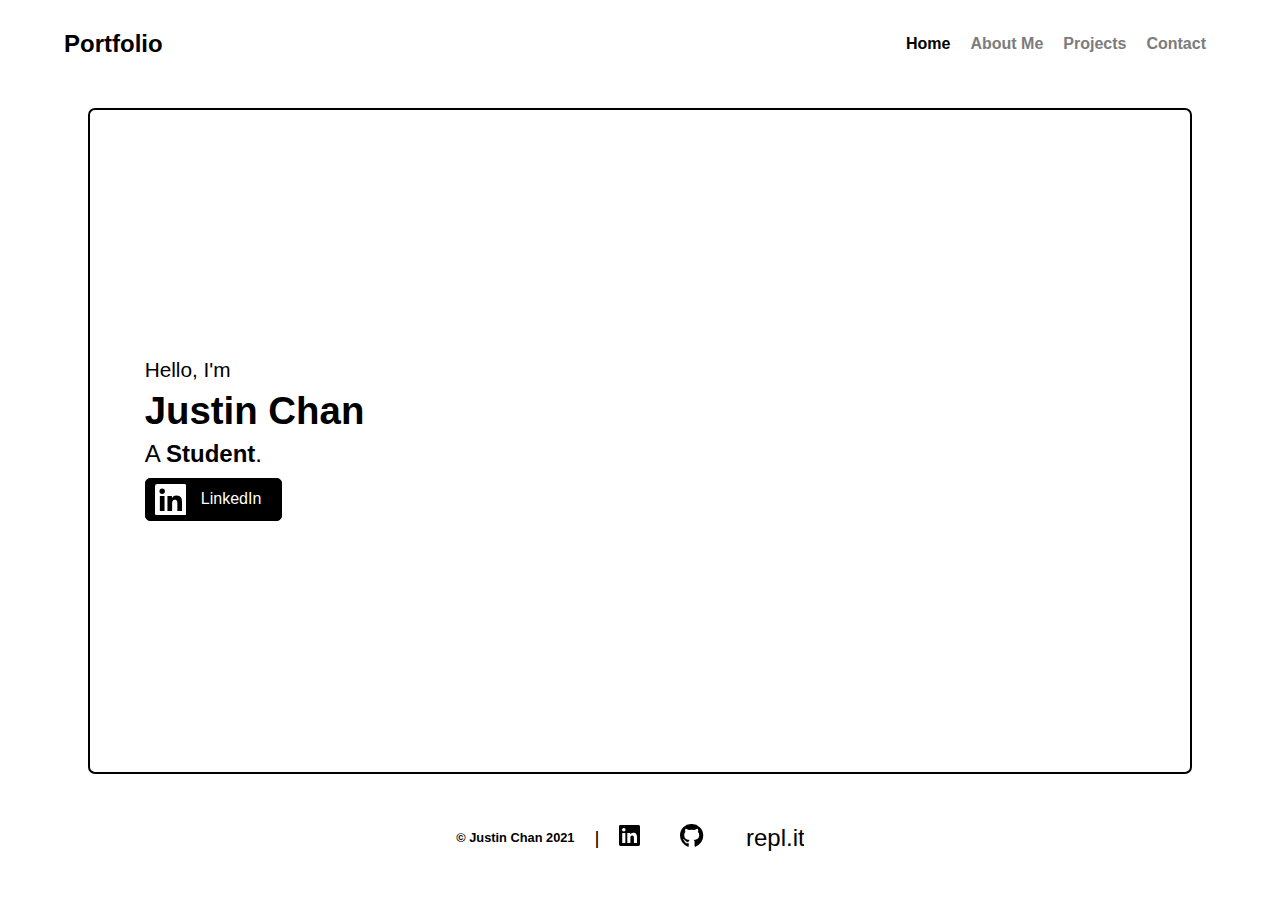
<file: index.html>
<!DOCTYPE html>
<html lang="en">
<head>
    <meta charset="UTF-8">
    <title>Portfolio</title>
    <link rel="stylesheet" href="assets/css/normalize.css">
    <link rel="stylesheet" href="assets/css/style.css">
    <script src="assets/js/script.js" defer></script>
</head>
<body>
    <header>
        <nav class="navbar" id="navbar">
            <h2 class="navbar-header"><a href="index.html">Portfolio</a></h2>
            <ul class="navbar-items">
                <li class="navbar-items_item active">
                    <a href="index.html">Home</a>
                </li>
                <li class="navbar-items_item">
                    <a href="about-me.html">About Me</a>
                </li>
                <li class="navbar-items_item">
                    <a href="project.html">Projects</a>
                </li>
                <li class="navbar-items_item">
                    <a href="contact.html">Contact</a>
                </li>
            </ul>
        </nav>
    </header>
    <main>
        <div class="container center">
            <div class="intro">
                <div class="intro-greeting">Hello, I'm</div>
                <div class="intro-name">Justin Chan</div>
                <div class="intro-extra">
                    A
                    <span class="word active" data-id="1"><b>Student</b>.</span>
                    <span class="word" data-id="2"><b>Web Developer</b>.</span>
                    <span class="word" data-id="3"><b>UI/UX Designer</b>.</span>
                </div>
                <a href="https://www.linkedin.com/in/justin-chan-574393211/" target="_blank">
                    <svg xmlns="http://www.w3.org/2000/svg" width="31.5" height="31.5" viewBox="0 0 31.5 31.5">
                        <path id="Icon_awesome-linkedin" data-name="Icon awesome-linkedin" d="M29.25,2.25H2.243A2.26,2.26,0,0,0,0,4.521V31.479A2.26,2.26,0,0,0,2.243,33.75H29.25a2.266,2.266,0,0,0,2.25-2.271V4.521A2.266,2.266,0,0,0,29.25,2.25Zm-19.73,27H4.852V14.217H9.527V29.25ZM7.186,12.164A2.707,2.707,0,1,1,9.893,9.457a2.708,2.708,0,0,1-2.707,2.707ZM27.021,29.25H22.352V21.938c0-1.744-.035-3.987-2.426-3.987-2.433,0-2.805,1.9-2.805,3.86V29.25H12.452V14.217h4.479V16.27h.063a4.917,4.917,0,0,1,4.423-2.426c4.725,0,5.6,3.115,5.6,7.165Z" transform="translate(0 -2.25)"/>
                    </svg>
                    <span>LinkedIn</span>
                </a>
            </div>
        </div>
    </main>
    <footer>
        <small>&copy; Justin Chan 2021</small>
        <span>|</span>
        <ul class="footer-items">
            <li class="footer-items_item">
                <a href="https://www.linkedin.com/in/justin-chan-574393211/" target="_blank">
                    <svg xmlns="http://www.w3.org/2000/svg" width="21" height="21" viewBox="0 0 21 21">
                        <path id="Icon_awesome-linkedin" data-name="Icon awesome-linkedin" d="M19.5,1.5H1.5A1.506,1.506,0,0,0,0,3.014V20.986A1.506,1.506,0,0,0,1.5,22.5h18A1.51,1.51,0,0,0,21,20.986V3.014A1.51,1.51,0,0,0,19.5,1.5ZM6.347,19.5H3.234V9.478H6.352V19.5ZM4.791,8.109A1.8,1.8,0,1,1,6.6,6.3,1.805,1.805,0,0,1,4.791,8.109ZM18.014,19.5H14.9V14.625c0-1.163-.023-2.658-1.617-2.658-1.622,0-1.87,1.266-1.87,2.573V19.5H8.3V9.478h2.986v1.369h.042A3.278,3.278,0,0,1,14.278,9.23c3.15,0,3.736,2.077,3.736,4.777Z" transform="translate(0 -1.5)"/>
                    </svg>
                </a>
            </li>
            <li class="footer-items_item">
                <a href="https://github.com/jstnde" target="_blank">
                    <svg xmlns="http://www.w3.org/2000/svg" width="23.25" height="22.669" viewBox="0 0 23.25 22.669">
                        <path id="Icon_awesome-github" data-name="Icon awesome-github" d="M7.777,18.628c0,.094-.108.169-.244.169-.155.014-.262-.061-.262-.169s.108-.169.244-.169S7.777,18.52,7.777,18.628Zm-1.458-.211c-.033.094.061.2.2.23a.22.22,0,0,0,.291-.094c.028-.094-.061-.2-.2-.244A.241.241,0,0,0,6.319,18.417Zm2.072-.08c-.136.033-.23.122-.216.23s.136.155.277.122.23-.122.216-.216S8.527,18.323,8.391,18.337ZM11.475.375A11.24,11.24,0,0,0,0,11.813,11.752,11.752,0,0,0,7.945,23.025c.6.108.811-.263.811-.567s-.014-1.894-.014-2.878c0,0-3.281.7-3.97-1.4,0,0-.534-1.364-1.3-1.716,0,0-1.073-.736.075-.722a2.474,2.474,0,0,1,1.809,1.209,2.478,2.478,0,0,0,3.417.98,2.605,2.605,0,0,1,.75-1.58c-2.62-.291-5.264-.67-5.264-5.18A3.553,3.553,0,0,1,5.363,8.414a4.429,4.429,0,0,1,.122-3.183c.98-.3,3.234,1.266,3.234,1.266a11.074,11.074,0,0,1,5.888,0s2.255-1.575,3.234-1.266a4.427,4.427,0,0,1,.122,3.183,3.644,3.644,0,0,1,1.209,2.761c0,4.523-2.761,4.884-5.381,5.18a2.772,2.772,0,0,1,.8,2.175c0,1.58-.014,3.534-.014,3.919,0,.3.216.675.811.567a11.644,11.644,0,0,0,7.866-11.2A11.494,11.494,0,0,0,11.475.375ZM4.556,16.542c-.061.047-.047.155.033.244s.183.108.244.047.047-.155-.033-.244S4.617,16.481,4.556,16.542Zm-.506-.38c-.033.061.014.136.108.183a.139.139,0,0,0,.2-.033c.033-.061-.014-.136-.108-.183C4.158,16.1,4.083,16.116,4.05,16.162Zm1.519,1.669c-.075.061-.047.2.061.291.108.108.244.122.3.047s.033-.2-.061-.291C5.77,17.77,5.63,17.756,5.569,17.831Zm-.534-.689c-.075.047-.075.169,0,.277s.2.155.262.108a.214.214,0,0,0,0-.291C5.231,17.128,5.109,17.081,5.034,17.142Z" transform="translate(0 -0.375)"/>
                    </svg>
                </a>
            </li>
            <li class="footer-items_item">
                <a href="https://replit.com/@jstnde" target="_blank">
                    <svg xmlns="http://www.w3.org/2000/svg" width="60" height="32" viewBox="0 0 56 32">
                        <text id="repl.it" transform="translate(0 26)" font-size="24" font-family="SegoeUI-Light, Segoe UI" font-weight="300"><tspan x="0" y="0">repl.it</tspan></text>
                    </svg>
                </a>
            </li>
        </ul>
    </footer>
</body>
</html>
</file>
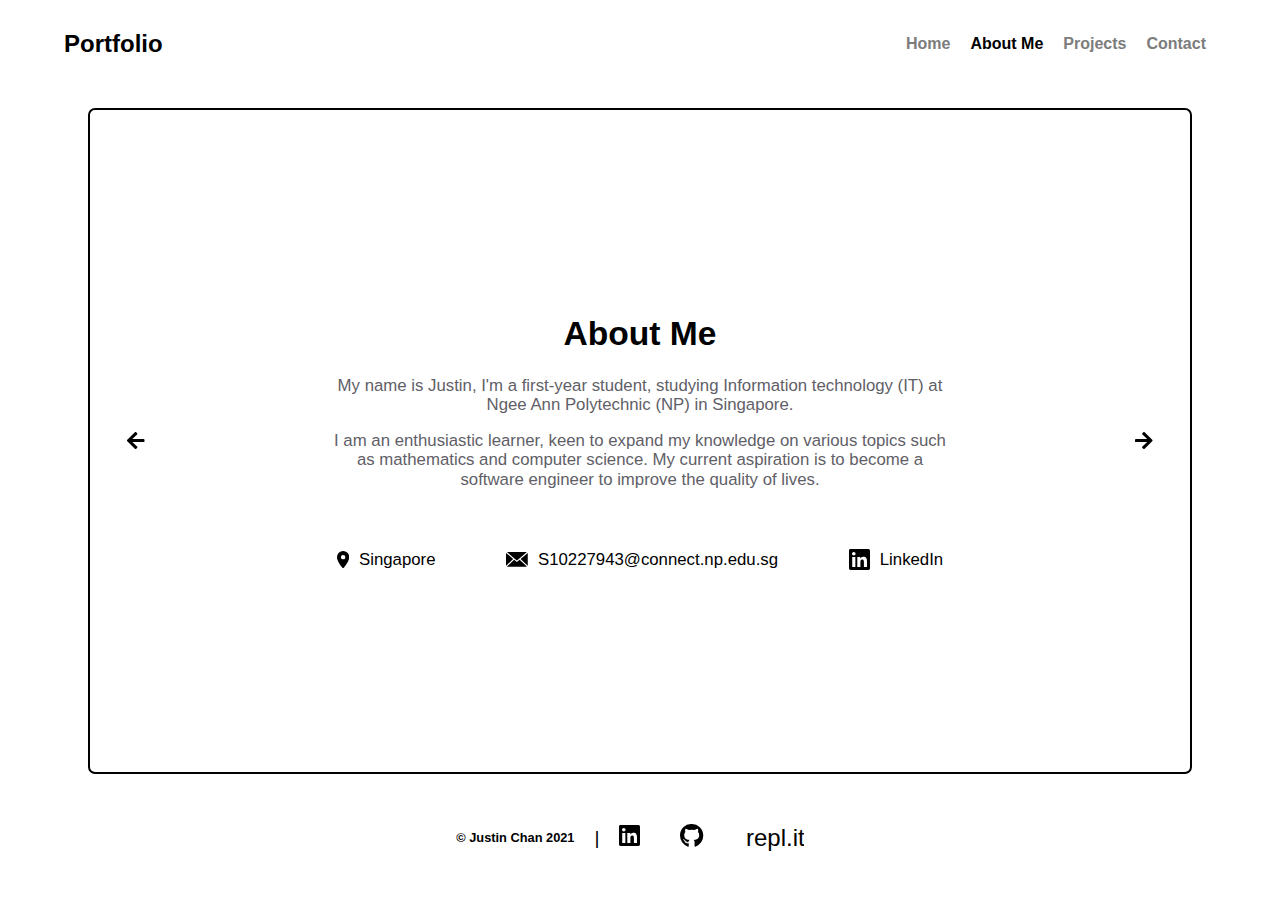
<file: about-me.html>
<!DOCTYPE html>
<html lang="en">
<head>
    <meta charset="UTF-8">
    <title>Portfolio</title>
    <link rel="stylesheet" href="assets/css/normalize.css">
    <link rel="stylesheet" href="assets/css/style.css">
    <script src="assets/js/script.js" defer></script>
</head>
<body>
    <header>
        <nav class="navbar" id="navbar">
            <h2 class="navbar-header"><a href="index.html">Portfolio</a></h2>
            <ul class="navbar-items">
                <li class="navbar-items_item">
                    <a href="index.html">Home</a>
                </li>
                <li class="navbar-items_item active">
                    <a href="about-me.html">About Me</a>
                </li>
                <li class="navbar-items_item">
                    <a href="project.html">Projects</a>
                </li>
                <li class="navbar-items_item">
                    <a href="contact.html">Contact</a>
                </li>
            </ul>
        </nav>
    </header>
    <main>
        <div class="container sb">
            <div class="arrow prev">
                <svg xmlns="http://www.w3.org/2000/svg" width="17.502" height="17.059" viewBox="0 0 17.502 17.059">
                    <path id="Icon_awesome-arrow-left" data-name="Icon awesome-arrow-left" d="M10.059,17.387l-.867.867a.934.934,0,0,1-1.324,0L.273,10.664a.934.934,0,0,1,0-1.324L7.867,1.746a.934.934,0,0,1,1.324,0l.867.867a.939.939,0,0,1-.016,1.34L5.336,8.438H16.563a.935.935,0,0,1,.938.938v1.25a.935.935,0,0,1-.937.938H5.336l4.707,4.484A.932.932,0,0,1,10.059,17.387Z" transform="translate(0.002 -1.471)"/>
                </svg>
            </div>
            <div class="about">
                <div class="about-me active" data-id="1">
                    <h1>About Me</h1>
                    <p>My name is Justin, I'm a first-year student, studying Information technology (IT) at Ngee Ann Polytechnic (NP) in Singapore.</p>
                    <p>I am an enthusiastic learner, keen to expand my knowledge on various topics such as mathematics and computer science. My current aspiration is to become a software engineer to improve the quality of lives.</p>
                    <div>
                        <a>
                            <svg xmlns="http://www.w3.org/2000/svg" width="12.25" height="17.5" viewBox="0 0 12.25 17.5">
                                <path id="Icon_material-location-on" data-name="Icon material-location-on" d="M10.5,1.75A6.121,6.121,0,0,0,4.375,7.875c0,4.594,6.125,11.375,6.125,11.375s6.125-6.781,6.125-11.375A6.121,6.121,0,0,0,10.5,1.75Zm0,8.313a2.188,2.188,0,1,1,2.188-2.187A2.188,2.188,0,0,1,10.5,10.063Z" transform="translate(-4.375 -1.75)"/>
                            </svg>
                            <span>Singapore</span>
                        </a>
                        <a href="mailto:s10227943@connect.np.edu.sg" class="email">
                            <svg xmlns="http://www.w3.org/2000/svg" width="21.777" height="14.7" viewBox="0 0 21.777 14.7">
                                <path id="Icon_zocial-email" data-name="Icon zocial-email" d="M.042,15.771V3.675q0-.021.063-.4l7.119,6.09-7.1,6.825a1.78,1.78,0,0,1-.084-.42ZM.987,2.436a.9.9,0,0,1,.357-.063H20.517a1.189,1.189,0,0,1,.378.063l-7.14,6.111L12.81,9.3l-1.869,1.533L9.072,9.3l-.945-.756ZM1.008,17.01l7.161-6.867,2.772,2.247,2.772-2.247,7.161,6.867a1.008,1.008,0,0,1-.357.063H1.344a.951.951,0,0,1-.336-.063Zm13.65-7.644,7.1-6.09a1.253,1.253,0,0,1,.063.4v12.1a1.61,1.61,0,0,1-.063.42Z" transform="translate(-0.042 -2.373)"/>
                            </svg>
                            <span>S10227943@connect.np.edu.sg</span>
                        </a>
                        <a href="https://www.linkedin.com/in/justin-chan-574393211/" target="_blank">
                            <svg xmlns="http://www.w3.org/2000/svg" width="21" height="21" viewBox="0 0 21 21">
                                <path id="Icon_awesome-linkedin" data-name="Icon awesome-linkedin" d="M19.5,1.5H1.5A1.506,1.506,0,0,0,0,3.014V20.986A1.506,1.506,0,0,0,1.5,22.5h18A1.51,1.51,0,0,0,21,20.986V3.014A1.51,1.51,0,0,0,19.5,1.5ZM6.347,19.5H3.234V9.478H6.352V19.5ZM4.791,8.109A1.8,1.8,0,1,1,6.6,6.3,1.805,1.805,0,0,1,4.791,8.109ZM18.014,19.5H14.9V14.625c0-1.163-.023-2.658-1.617-2.658-1.622,0-1.87,1.266-1.87,2.573V19.5H8.3V9.478h2.986v1.369h.042A3.278,3.278,0,0,1,14.278,9.23c3.15,0,3.736,2.077,3.736,4.777Z" transform="translate(0 -1.5)"></path>
                            </svg>
                            <span>LinkedIn</span>
                        </a>
                    </div>
                </div>
                <div class="skills" data-id="2">
                    <div class="text">
                        <h1>Skills</h1>
                        <p>These are some skills I've gained throughout my years learning Web Development.</p>
                    </div>
                    <div class="visual">
                        <div class="box">
                            <svg xmlns="http://www.w3.org/2000/svg" width="27" height="31.5" viewBox="0 0 27 31.5">
                                <path id="Icon_awesome-html5" data-name="Icon awesome-html5" d="M0,2.25,2.454,30.08l11.011,3.67,11.081-3.67L27,2.25Zm21.67,8.993H8.747l.288,3.473H21.382l-.956,10.434-6.884,1.9v.021h-.077l-6.94-1.92L6.1,19.821H9.457L9.7,22.5l3.762,1.02,3.776-1.02.422-4.373H5.927l-.9-10.237H21.98l-.309,3.354Z" transform="translate(0 -2.25)"/>
                            </svg>
                            <span class="tooltip">HTML5</span>
                        </div>
                        <div class="box">
                            <svg xmlns="http://www.w3.org/2000/svg" width="27" height="31.5" viewBox="0 0 27 31.5">
                                <path id="Icon_awesome-css3-alt" data-name="Icon awesome-css3-alt" d="M0,2.25,2.454,30.08,13.5,33.75l11.046-3.67L27,2.25ZM22.015,7.875,21.677,11.2,13.57,14.667l-.021.007h7.84l-.9,10.308L13.584,27,6.638,24.947l-.45-5.2H9.626l.225,2.693,3.7.935L17.4,22.3l.26-4.331L5.963,17.93v-.007l-.014.007L5.7,14.674l7.882-3.284.457-.19H5.393L4.985,7.875Z" transform="translate(0 -2.25)"/>
                            </svg>
                            <span class="tooltip">CSS3</span>
                        </div>
                        <div class="box">
                            <svg xmlns="http://www.w3.org/2000/svg" width="31.5" height="31.5" viewBox="0 0 31.5 31.5">
                                <path id="Icon_awesome-js-square" data-name="Icon awesome-js-square" d="M28.125,2.25H3.375A3.376,3.376,0,0,0,0,5.625v24.75A3.376,3.376,0,0,0,3.375,33.75h24.75A3.376,3.376,0,0,0,31.5,30.375V5.625A3.376,3.376,0,0,0,28.125,2.25ZM17.142,26.817c0,3.066-1.8,4.465-4.423,4.465a4.6,4.6,0,0,1-4.444-2.707l2.412-1.455c.464.823.886,1.519,1.905,1.519.97,0,1.589-.38,1.589-1.863V16.713h2.96Zm7,4.465a5.681,5.681,0,0,1-5.393-3.023l2.412-1.392a3.23,3.23,0,0,0,2.918,1.8c1.223,0,2.011-.612,2.011-1.462,0-1.013-.8-1.371-2.159-1.969l-.738-.316c-2.138-.907-3.551-2.053-3.551-4.465,0-2.222,1.695-3.909,4.331-3.909a4.36,4.36,0,0,1,4.2,2.37l-2.306,1.477a2.013,2.013,0,0,0-1.905-1.266,1.285,1.285,0,0,0-1.413,1.266c0,.886.548,1.245,1.821,1.8l.738.316c2.517,1.076,3.93,2.18,3.93,4.655,0,2.658-2.1,4.12-4.9,4.12Z" transform="translate(0 -2.25)"/>
                            </svg>
                            <span class="tooltip">JavaScript</span>
                        </div>
                        <div class="box">
                            <svg xmlns="http://www.w3.org/2000/svg" width="45" height="23.667" viewBox="0 0 45 23.667">
                                <path id="Icon_awesome-php" data-name="Icon awesome-php" d="M22.5,7.348c12.052,0,21.319,5.077,21.319,10.652S34.545,28.652,22.5,28.652,1.181,23.576,1.181,18,10.455,7.348,22.5,7.348m0-1.181C10.076,6.166,0,11.461,0,18S10.076,29.834,22.5,29.834,45,24.539,45,18,34.924,6.166,22.5,6.166ZM15.342,17.051C14.787,19.9,12.825,19.6,10.413,19.6l.963-4.964C14.048,14.639,15.863,14.351,15.342,17.051ZM6.848,24.63h2.58l.612-3.15c2.89,0,4.683.211,6.342-1.343,1.835-1.687,2.313-4.69,1.005-6.195a4.115,4.115,0,0,0-3.27-1.174H9.148ZM19.905,9.612h2.566l-.612,3.15c2.215,0,4.268-.162,5.259.752,1.041.956.541,2.18-.584,7.952h-2.6c1.083-5.583,1.287-6.047.893-6.469s-1.245-.323-3.333-.323l-1.322,6.792H17.606l2.3-11.855Zm15.6,7.439c-.562,2.89-2.58,2.552-4.929,2.552l.963-4.964C34.228,14.639,36.028,14.351,35.508,17.051Zm-8.494,7.58H29.6l.612-3.15c3.038,0,4.718.176,6.342-1.343,1.835-1.687,2.313-4.69,1.005-6.195a4.115,4.115,0,0,0-3.27-1.174H29.32L27.014,24.63Z" transform="translate(0 -6.166)"/>
                            </svg>
                            <span class="tooltip">PHP</span>
                        </div>
                    </div>
                </div>
                <div class="education" data-id="3">
                    <div class="text">
                        <h1>Education</h1>
                        <div class="holder">
                            <div class="box">
                                <span class="time">2021-Current:</span>
                                <span class="title">Diploma in Information Technology</span>
                                <span class="info">Ngee Ann Poly, Singapore</span>
                            </div>
                            <div class="box">
                                <span class="time">2019-2021:</span>
                                <span class="title">Higher Nitec in IT Application Development</span>
                                <span class="info">ITE College East, Singapore</span>
                            </div>
                            <div class="box">
                                <span class="time">2015-2019:</span>
                                <span class="title">GCE N-Level</span>
                                <span class="info">Ping Yi Secondary School, Singapore</span>
                            </div>
                        </div>
                    </div>
                </div>
                <div class="work-experience" data-id="4">
                    <div class="text">
                        <h1>Work Experience</h1>
                        <div class="holder">
                            <div class="box">
                                <span class="time">Oct 2020 - Jan 2021:</span>
                                <span class="title">Web Developer</span>
                                <span class="info">Caliber Technology Pte Ltd</span>
                            </div>
                        </div>
                    </div>
                </div>
            </div>
            <div class="arrow next">
                <svg xmlns="http://www.w3.org/2000/svg" width="17.502" height="17.059" viewBox="0 0 17.502 17.059">
                    <path id="Icon_awesome-arrow-right" data-name="Icon awesome-arrow-right" d="M7.441,2.613l.867-.867a.934.934,0,0,1,1.324,0l7.594,7.59a.934.934,0,0,1,0,1.324L9.633,18.254a.934.934,0,0,1-1.324,0l-.867-.867a.939.939,0,0,1,.016-1.34l4.707-4.484H.938A.935.935,0,0,1,0,10.625V9.375a.935.935,0,0,1,.938-.937H12.164L7.457,3.953A.932.932,0,0,1,7.441,2.613Z" transform="translate(0 -1.471)"/>
                </svg>
            </div>
        </div>
    </main>
    <footer>
        <small>&copy; Justin Chan 2021</small>
        <span>|</span>
        <ul class="footer-items">
            <li class="footer-items_item">
                <a href="https://www.linkedin.com/in/justin-chan-574393211/" target="_blank">
                    <svg xmlns="http://www.w3.org/2000/svg" width="21" height="21" viewBox="0 0 21 21">
                        <path id="Icon_awesome-linkedin" data-name="Icon awesome-linkedin" d="M19.5,1.5H1.5A1.506,1.506,0,0,0,0,3.014V20.986A1.506,1.506,0,0,0,1.5,22.5h18A1.51,1.51,0,0,0,21,20.986V3.014A1.51,1.51,0,0,0,19.5,1.5ZM6.347,19.5H3.234V9.478H6.352V19.5ZM4.791,8.109A1.8,1.8,0,1,1,6.6,6.3,1.805,1.805,0,0,1,4.791,8.109ZM18.014,19.5H14.9V14.625c0-1.163-.023-2.658-1.617-2.658-1.622,0-1.87,1.266-1.87,2.573V19.5H8.3V9.478h2.986v1.369h.042A3.278,3.278,0,0,1,14.278,9.23c3.15,0,3.736,2.077,3.736,4.777Z" transform="translate(0 -1.5)"/>
                    </svg>
                </a>
            </li>
            <li class="footer-items_item">
                <a href="https://github.com/jstnde" target="_blank">
                    <svg xmlns="http://www.w3.org/2000/svg" width="23.25" height="22.669" viewBox="0 0 23.25 22.669">
                        <path id="Icon_awesome-github" data-name="Icon awesome-github" d="M7.777,18.628c0,.094-.108.169-.244.169-.155.014-.262-.061-.262-.169s.108-.169.244-.169S7.777,18.52,7.777,18.628Zm-1.458-.211c-.033.094.061.2.2.23a.22.22,0,0,0,.291-.094c.028-.094-.061-.2-.2-.244A.241.241,0,0,0,6.319,18.417Zm2.072-.08c-.136.033-.23.122-.216.23s.136.155.277.122.23-.122.216-.216S8.527,18.323,8.391,18.337ZM11.475.375A11.24,11.24,0,0,0,0,11.813,11.752,11.752,0,0,0,7.945,23.025c.6.108.811-.263.811-.567s-.014-1.894-.014-2.878c0,0-3.281.7-3.97-1.4,0,0-.534-1.364-1.3-1.716,0,0-1.073-.736.075-.722a2.474,2.474,0,0,1,1.809,1.209,2.478,2.478,0,0,0,3.417.98,2.605,2.605,0,0,1,.75-1.58c-2.62-.291-5.264-.67-5.264-5.18A3.553,3.553,0,0,1,5.363,8.414a4.429,4.429,0,0,1,.122-3.183c.98-.3,3.234,1.266,3.234,1.266a11.074,11.074,0,0,1,5.888,0s2.255-1.575,3.234-1.266a4.427,4.427,0,0,1,.122,3.183,3.644,3.644,0,0,1,1.209,2.761c0,4.523-2.761,4.884-5.381,5.18a2.772,2.772,0,0,1,.8,2.175c0,1.58-.014,3.534-.014,3.919,0,.3.216.675.811.567a11.644,11.644,0,0,0,7.866-11.2A11.494,11.494,0,0,0,11.475.375ZM4.556,16.542c-.061.047-.047.155.033.244s.183.108.244.047.047-.155-.033-.244S4.617,16.481,4.556,16.542Zm-.506-.38c-.033.061.014.136.108.183a.139.139,0,0,0,.2-.033c.033-.061-.014-.136-.108-.183C4.158,16.1,4.083,16.116,4.05,16.162Zm1.519,1.669c-.075.061-.047.2.061.291.108.108.244.122.3.047s.033-.2-.061-.291C5.77,17.77,5.63,17.756,5.569,17.831Zm-.534-.689c-.075.047-.075.169,0,.277s.2.155.262.108a.214.214,0,0,0,0-.291C5.231,17.128,5.109,17.081,5.034,17.142Z" transform="translate(0 -0.375)"/>
                    </svg>
                </a>
            </li>
            <li class="footer-items_item">
                <a href="https://replit.com/@jstnde" target="_blank">
                    <svg xmlns="http://www.w3.org/2000/svg" width="60" height="32" viewBox="0 0 56 32">
                        <text id="repl.it" transform="translate(0 26)" font-size="24" font-family="SegoeUI-Light, Segoe UI" font-weight="300"><tspan x="0" y="0">repl.it</tspan></text>
                    </svg>
                </a>
            </li>
        </ul>
    </footer>
</body>
</html>
</file>
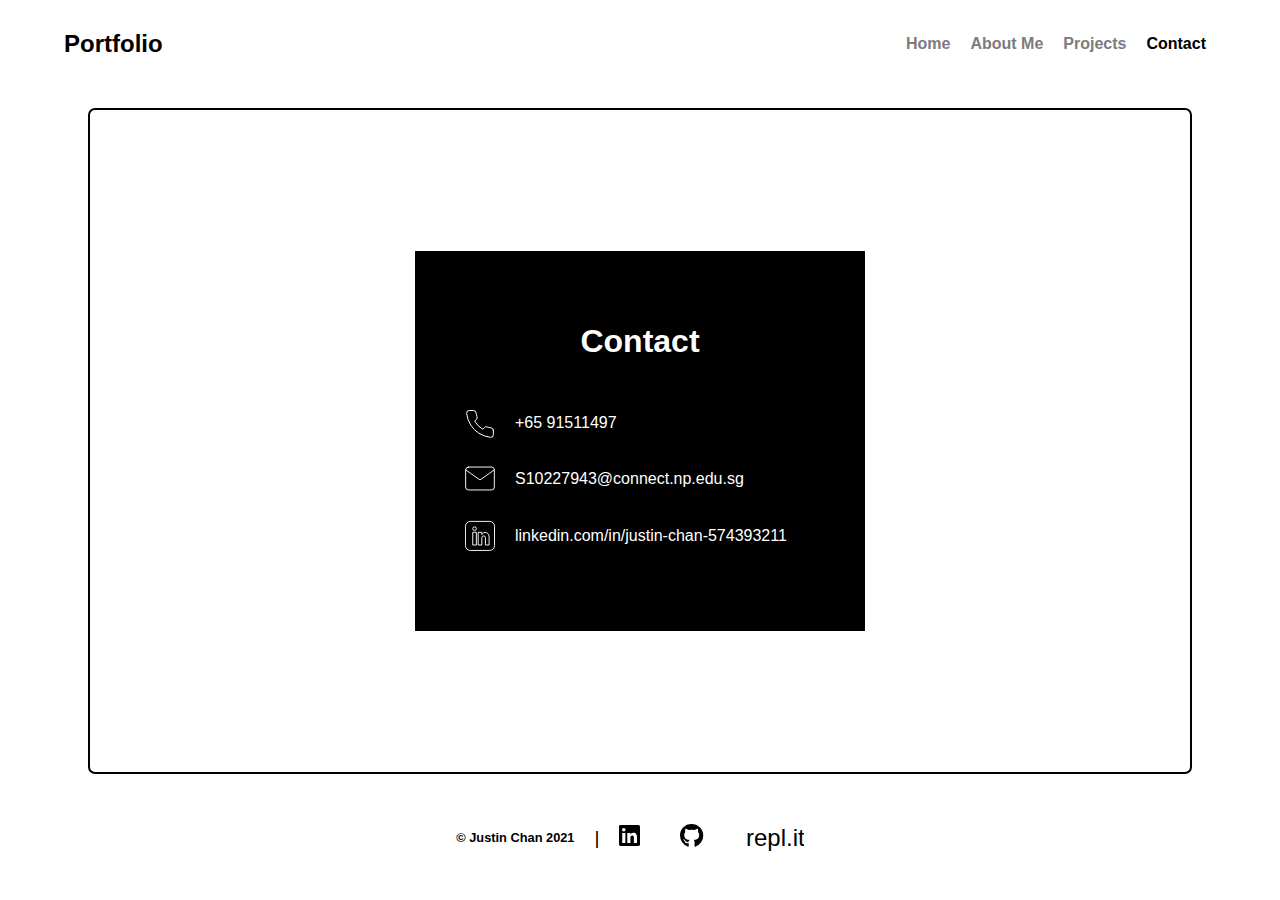
<file: contact.html>
<!DOCTYPE html>
<html lang="en">
<head>
    <meta charset="UTF-8">
    <title>Portfolio</title>
    <link rel="stylesheet" href="assets/css/normalize.css">
    <link rel="stylesheet" href="assets/css/style.css">
    <script src="assets/js/script.js" defer></script>
</head>
<body>
    <header>
        <nav class="navbar" id="navbar">
            <h2 class="navbar-header"><a href="index.html">Portfolio</a></h2>
            <ul class="navbar-items">
                <li class="navbar-items_item">
                    <a href="index.html">Home</a>
                </li>
                <li class="navbar-items_item">
                    <a href="about-me.html">About Me</a>
                </li>
                <li class="navbar-items_item">
                    <a href="project.html">Projects</a>
                </li>
                <li class="navbar-items_item active">
                    <a href="contact.html">Contact</a>
                </li>
            </ul>
        </nav>
    </header>
    <main>
        <div class="container center">
            <div class="contact">
                <div class="text">
                    <h1>Contact</h1>
                    <div class="contactList">
                        <a href="#">
                            <svg xmlns="http://www.w3.org/2000/svg" width="27.804" height="27.857" viewBox="0 0 27.804 27.857">
                                <path id="Icon_feather-phone" data-name="Icon feather-phone" d="M29.969,23.106v4.043a2.7,2.7,0,0,1-2.938,2.7A26.669,26.669,0,0,1,15.4,25.707a26.278,26.278,0,0,1-8.085-8.085A26.669,26.669,0,0,1,3.179,5.938,2.7,2.7,0,0,1,5.86,3H9.9a2.7,2.7,0,0,1,2.7,2.318A17.3,17.3,0,0,0,13.542,9.1a2.7,2.7,0,0,1-.606,2.843l-1.711,1.711a21.561,21.561,0,0,0,8.085,8.085l1.711-1.711a2.7,2.7,0,0,1,2.843-.606,17.3,17.3,0,0,0,3.787.943,2.7,2.7,0,0,1,2.318,2.736Z" transform="translate(-2.666 -2.5)" fill="#000" stroke="#fff" stroke-linecap="round" stroke-linejoin="round" stroke-width="1"/>
                            </svg>
                            <span>+65 91511497</span>
                        </a>
                        <a href="mailto:s10227943@connect.np.edu.sg" class="email">
                            <svg xmlns="http://www.w3.org/2000/svg" width="31.393" height="25" viewBox="0 0 31.393 25">
                                <g id="Icon_feather-mail" data-name="Icon feather-mail" transform="translate(-2.304 -5.5)">
                                    <path id="Path_4" data-name="Path 4" d="M6,6H30a3.009,3.009,0,0,1,3,3V27a3.009,3.009,0,0,1-3,3H6a3.009,3.009,0,0,1-3-3V9A3.009,3.009,0,0,1,6,6Z" fill="#000" stroke="#fff" stroke-linecap="round" stroke-linejoin="round" stroke-width="1"/>
                                    <path id="Path_5" data-name="Path 5" d="M33,9,18,19.5,3,9" fill="#000" stroke="#fff" stroke-linecap="round" stroke-linejoin="round" stroke-width="1"/>
                                </g>
                            </svg>
                            <span>S10227943@connect.np.edu.sg</span>
                        </a>
                        <a href="https://www.linkedin.com/in/justin-chan-574393211/" target="_blank">
                            <svg xmlns="http://www.w3.org/2000/svg" width="31.849" height="31.849" viewBox="0 0 31.849 31.849">
                                <path id="Icon_metro-linkedin" data-name="Icon metro-linkedin" d="M28.238,1.928H7.752A5.2,5.2,0,0,0,2.571,7.11V27.595a5.2,5.2,0,0,0,5.182,5.182H28.238a5.2,5.2,0,0,0,5.182-5.182V7.11a5.2,5.2,0,0,0-5.182-5.182Zm-14.1,25.064H10.283V13.5h3.856v13.5ZM12.211,11.568A1.928,1.928,0,1,1,14.139,9.64,1.928,1.928,0,0,1,12.211,11.568ZM27.635,26.992H23.779V19.28a1.928,1.928,0,1,0-3.856,0v7.712H16.067V13.5h3.856V15.89c.8-1.092,2.011-2.394,3.374-2.394a4.6,4.6,0,0,1,4.338,4.82v8.676Z" transform="translate(-2.071 -1.428)" fill="#000" stroke="#fff" stroke-width="1"/>
                            </svg>
                            <span>linkedin.com/in/justin-chan-574393211</span>
                        </a>
                    </div>
                </div>
            </div>
        </div>
    </main>
    <footer>
        <small>&copy; Justin Chan 2021</small>
        <span>|</span>
        <ul class="footer-items">
            <li class="footer-items_item">
                <a href="https://www.linkedin.com/in/justin-chan-574393211/" target="_blank">
                    <svg xmlns="http://www.w3.org/2000/svg" width="21" height="21" viewBox="0 0 21 21">
                        <path id="Icon_awesome-linkedin" data-name="Icon awesome-linkedin" d="M19.5,1.5H1.5A1.506,1.506,0,0,0,0,3.014V20.986A1.506,1.506,0,0,0,1.5,22.5h18A1.51,1.51,0,0,0,21,20.986V3.014A1.51,1.51,0,0,0,19.5,1.5ZM6.347,19.5H3.234V9.478H6.352V19.5ZM4.791,8.109A1.8,1.8,0,1,1,6.6,6.3,1.805,1.805,0,0,1,4.791,8.109ZM18.014,19.5H14.9V14.625c0-1.163-.023-2.658-1.617-2.658-1.622,0-1.87,1.266-1.87,2.573V19.5H8.3V9.478h2.986v1.369h.042A3.278,3.278,0,0,1,14.278,9.23c3.15,0,3.736,2.077,3.736,4.777Z" transform="translate(0 -1.5)"/>
                    </svg>
                </a>
            </li>
            <li class="footer-items_item">
                <a href="https://github.com/jstnde" target="_blank">
                    <svg xmlns="http://www.w3.org/2000/svg" width="23.25" height="22.669" viewBox="0 0 23.25 22.669">
                        <path id="Icon_awesome-github" data-name="Icon awesome-github" d="M7.777,18.628c0,.094-.108.169-.244.169-.155.014-.262-.061-.262-.169s.108-.169.244-.169S7.777,18.52,7.777,18.628Zm-1.458-.211c-.033.094.061.2.2.23a.22.22,0,0,0,.291-.094c.028-.094-.061-.2-.2-.244A.241.241,0,0,0,6.319,18.417Zm2.072-.08c-.136.033-.23.122-.216.23s.136.155.277.122.23-.122.216-.216S8.527,18.323,8.391,18.337ZM11.475.375A11.24,11.24,0,0,0,0,11.813,11.752,11.752,0,0,0,7.945,23.025c.6.108.811-.263.811-.567s-.014-1.894-.014-2.878c0,0-3.281.7-3.97-1.4,0,0-.534-1.364-1.3-1.716,0,0-1.073-.736.075-.722a2.474,2.474,0,0,1,1.809,1.209,2.478,2.478,0,0,0,3.417.98,2.605,2.605,0,0,1,.75-1.58c-2.62-.291-5.264-.67-5.264-5.18A3.553,3.553,0,0,1,5.363,8.414a4.429,4.429,0,0,1,.122-3.183c.98-.3,3.234,1.266,3.234,1.266a11.074,11.074,0,0,1,5.888,0s2.255-1.575,3.234-1.266a4.427,4.427,0,0,1,.122,3.183,3.644,3.644,0,0,1,1.209,2.761c0,4.523-2.761,4.884-5.381,5.18a2.772,2.772,0,0,1,.8,2.175c0,1.58-.014,3.534-.014,3.919,0,.3.216.675.811.567a11.644,11.644,0,0,0,7.866-11.2A11.494,11.494,0,0,0,11.475.375ZM4.556,16.542c-.061.047-.047.155.033.244s.183.108.244.047.047-.155-.033-.244S4.617,16.481,4.556,16.542Zm-.506-.38c-.033.061.014.136.108.183a.139.139,0,0,0,.2-.033c.033-.061-.014-.136-.108-.183C4.158,16.1,4.083,16.116,4.05,16.162Zm1.519,1.669c-.075.061-.047.2.061.291.108.108.244.122.3.047s.033-.2-.061-.291C5.77,17.77,5.63,17.756,5.569,17.831Zm-.534-.689c-.075.047-.075.169,0,.277s.2.155.262.108a.214.214,0,0,0,0-.291C5.231,17.128,5.109,17.081,5.034,17.142Z" transform="translate(0 -0.375)"/>
                    </svg>
                </a>
            </li>
            <li class="footer-items_item">
                <a href="https://replit.com/@jstnde" target="_blank">
                    <svg xmlns="http://www.w3.org/2000/svg" width="60" height="32" viewBox="0 0 56 32">
                        <text id="repl.it" transform="translate(0 26)" font-size="24" font-family="SegoeUI-Light, Segoe UI" font-weight="300"><tspan x="0" y="0">repl.it</tspan></text>
                    </svg>
                </a>
            </li>
        </ul>
    </footer>
</body>
</html>
</file>
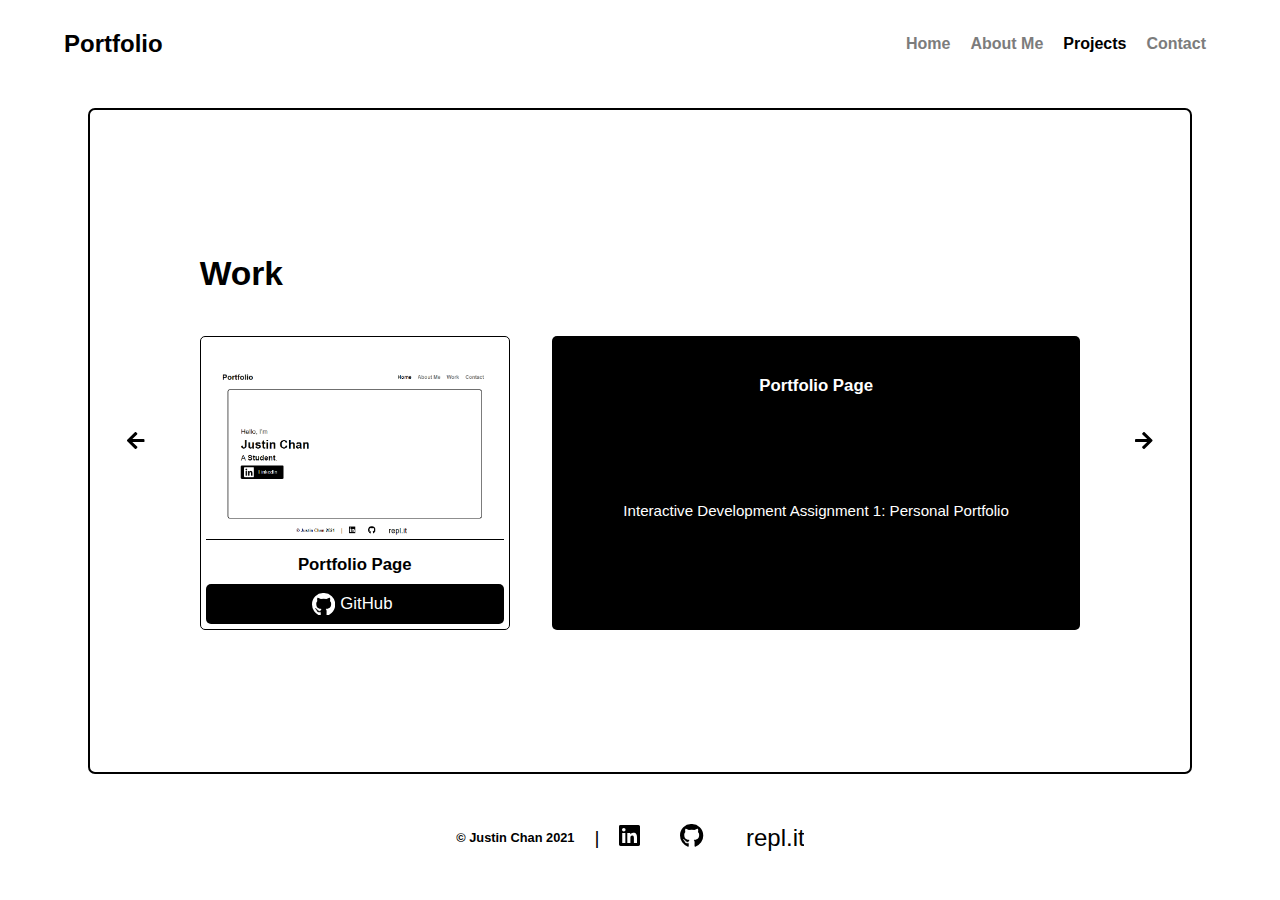
<file: project.html>
<!DOCTYPE html>
<html lang="en">
<head>
    <meta charset="UTF-8">
    <title>Portfolio</title>
    <link rel="stylesheet" href="assets/css/normalize.css">
    <link rel="stylesheet" href="assets/css/style.css">
    <script src="assets/js/script.js" defer></script>
</head>
<body>
    <header>
        <nav class="navbar" id="navbar">
            <h2 class="navbar-header"><a href="index.html">Portfolio</a></h2>
            <ul class="navbar-items">
                <li class="navbar-items_item">
                    <a href="index.html">Home</a>
                </li>
                <li class="navbar-items_item">
                    <a href="about-me.html">About Me</a>
                </li>
                <li class="navbar-items_item active">
                    <a href="project.html">Projects</a>
                </li>
                <li class="navbar-items_item">
                    <a href="contact.html">Contact</a>
                </li>
            </ul>
        </nav>
    </header>
    <main>
        <div class="container sb">
            <div class="arrow prev">
                <svg xmlns="http://www.w3.org/2000/svg" width="17.502" height="17.059" viewBox="0 0 17.502 17.059">
                    <path id="Icon_awesome-arrow-left" data-name="Icon awesome-arrow-left" d="M10.059,17.387l-.867.867a.934.934,0,0,1-1.324,0L.273,10.664a.934.934,0,0,1,0-1.324L7.867,1.746a.934.934,0,0,1,1.324,0l.867.867a.939.939,0,0,1-.016,1.34L5.336,8.438H16.563a.935.935,0,0,1,.938.938v1.25a.935.935,0,0,1-.937.938H5.336l4.707,4.484A.932.932,0,0,1,10.059,17.387Z" transform="translate(0.002 -1.471)"/>
                </svg>
            </div>
            <div class="work">
                <div class="projects active" data-id="1">
                    <div class="text">
                        <h1>Work</h1>
                        <div class="holder">
                            <div class="box active">
                                <button onclick="displayDescription(this)">description >></button>
                                <span class="img"><img src="assets/imgs/img.png" alt="project img"></span>
                                <span class="title">Portfolio Page</span>
                                <span class="link">
                                    <a href="https://github.com/jstnde/Assignment-1 " target="_blank">
                                        <svg xmlns="http://www.w3.org/2000/svg" width="23.25" height="22.669" viewBox="0 0 23.25 22.669">
                                            <path id="Icon_awesome-github" data-name="Icon awesome-github" d="M7.777,18.628c0,.094-.108.169-.244.169-.155.014-.262-.061-.262-.169s.108-.169.244-.169S7.777,18.52,7.777,18.628Zm-1.458-.211c-.033.094.061.2.2.23a.22.22,0,0,0,.291-.094c.028-.094-.061-.2-.2-.244A.241.241,0,0,0,6.319,18.417Zm2.072-.08c-.136.033-.23.122-.216.23s.136.155.277.122.23-.122.216-.216S8.527,18.323,8.391,18.337ZM11.475.375A11.24,11.24,0,0,0,0,11.813,11.752,11.752,0,0,0,7.945,23.025c.6.108.811-.263.811-.567s-.014-1.894-.014-2.878c0,0-3.281.7-3.97-1.4,0,0-.534-1.364-1.3-1.716,0,0-1.073-.736.075-.722a2.474,2.474,0,0,1,1.809,1.209,2.478,2.478,0,0,0,3.417.98,2.605,2.605,0,0,1,.75-1.58c-2.62-.291-5.264-.67-5.264-5.18A3.553,3.553,0,0,1,5.363,8.414a4.429,4.429,0,0,1,.122-3.183c.98-.3,3.234,1.266,3.234,1.266a11.074,11.074,0,0,1,5.888,0s2.255-1.575,3.234-1.266a4.427,4.427,0,0,1,.122,3.183,3.644,3.644,0,0,1,1.209,2.761c0,4.523-2.761,4.884-5.381,5.18a2.772,2.772,0,0,1,.8,2.175c0,1.58-.014,3.534-.014,3.919,0,.3.216.675.811.567a11.644,11.644,0,0,0,7.866-11.2A11.494,11.494,0,0,0,11.475.375ZM4.556,16.542c-.061.047-.047.155.033.244s.183.108.244.047.047-.155-.033-.244S4.617,16.481,4.556,16.542Zm-.506-.38c-.033.061.014.136.108.183a.139.139,0,0,0,.2-.033c.033-.061-.014-.136-.108-.183C4.158,16.1,4.083,16.116,4.05,16.162Zm1.519,1.669c-.075.061-.047.2.061.291.108.108.244.122.3.047s.033-.2-.061-.291C5.77,17.77,5.63,17.756,5.569,17.831Zm-.534-.689c-.075.047-.075.169,0,.277s.2.155.262.108a.214.214,0,0,0,0-.291C5.231,17.128,5.109,17.081,5.034,17.142Z" transform="translate(0 -0.375)"></path>
                                        </svg>
                                        <span>GitHub</span>
                                    </a>
                                </span>
                            </div>
                            <div class="box desc">
                                <button onclick="displayDescription(this)">description >></button>
                                <span class="title">Portfolio Page</span>
                                <span class="desc">Interactive Development Assignment 1: Personal Portfolio</span>
                            </div>
                        </div>
                    </div>
                </div>
                <div class="projects" data-id="2">
                    <div class="text">
                        <h1>Work</h1>
                        <div class="holder">
                            <div class="box active">
                                <button onclick="displayDescription(this)">description >></button>
                                <span class="img"><img src="assets/imgs/img1.png" alt="project img"></span>
                                <span class="title">Web Client</span>
                                <span class="link">
                                    <a href="https://github.com/jstnde/mod.d/tree/main/Module_D" target="_blank">
                                        <svg xmlns="http://www.w3.org/2000/svg" width="23.25" height="22.669" viewBox="0 0 23.25 22.669">
                                            <path id="Icon_awesome-github" data-name="Icon awesome-github" d="M7.777,18.628c0,.094-.108.169-.244.169-.155.014-.262-.061-.262-.169s.108-.169.244-.169S7.777,18.52,7.777,18.628Zm-1.458-.211c-.033.094.061.2.2.23a.22.22,0,0,0,.291-.094c.028-.094-.061-.2-.2-.244A.241.241,0,0,0,6.319,18.417Zm2.072-.08c-.136.033-.23.122-.216.23s.136.155.277.122.23-.122.216-.216S8.527,18.323,8.391,18.337ZM11.475.375A11.24,11.24,0,0,0,0,11.813,11.752,11.752,0,0,0,7.945,23.025c.6.108.811-.263.811-.567s-.014-1.894-.014-2.878c0,0-3.281.7-3.97-1.4,0,0-.534-1.364-1.3-1.716,0,0-1.073-.736.075-.722a2.474,2.474,0,0,1,1.809,1.209,2.478,2.478,0,0,0,3.417.98,2.605,2.605,0,0,1,.75-1.58c-2.62-.291-5.264-.67-5.264-5.18A3.553,3.553,0,0,1,5.363,8.414a4.429,4.429,0,0,1,.122-3.183c.98-.3,3.234,1.266,3.234,1.266a11.074,11.074,0,0,1,5.888,0s2.255-1.575,3.234-1.266a4.427,4.427,0,0,1,.122,3.183,3.644,3.644,0,0,1,1.209,2.761c0,4.523-2.761,4.884-5.381,5.18a2.772,2.772,0,0,1,.8,2.175c0,1.58-.014,3.534-.014,3.919,0,.3.216.675.811.567a11.644,11.644,0,0,0,7.866-11.2A11.494,11.494,0,0,0,11.475.375ZM4.556,16.542c-.061.047-.047.155.033.244s.183.108.244.047.047-.155-.033-.244S4.617,16.481,4.556,16.542Zm-.506-.38c-.033.061.014.136.108.183a.139.139,0,0,0,.2-.033c.033-.061-.014-.136-.108-.183C4.158,16.1,4.083,16.116,4.05,16.162Zm1.519,1.669c-.075.061-.047.2.061.291.108.108.244.122.3.047s.033-.2-.061-.291C5.77,17.77,5.63,17.756,5.569,17.831Zm-.534-.689c-.075.047-.075.169,0,.277s.2.155.262.108a.214.214,0,0,0,0-.291C5.231,17.128,5.109,17.081,5.034,17.142Z" transform="translate(0 -0.375)"></path>
                                        </svg>
                                        <span>GitHub</span>
                                    </a>
                                </span>
                            </div>
                            <div class="box desc">
                                <button onclick="displayDescription(this)">description >></button>
                                <span class="title">Web Client</span>
                                <span class="desc">A simple LOW-FI web client to make use of web API question sets</span>
                            </div>
                        </div>
                    </div>
                </div>
            </div>
            <div class="arrow next">
                <svg xmlns="http://www.w3.org/2000/svg" width="17.502" height="17.059" viewBox="0 0 17.502 17.059">
                    <path id="Icon_awesome-arrow-right" data-name="Icon awesome-arrow-right" d="M7.441,2.613l.867-.867a.934.934,0,0,1,1.324,0l7.594,7.59a.934.934,0,0,1,0,1.324L9.633,18.254a.934.934,0,0,1-1.324,0l-.867-.867a.939.939,0,0,1,.016-1.34l4.707-4.484H.938A.935.935,0,0,1,0,10.625V9.375a.935.935,0,0,1,.938-.937H12.164L7.457,3.953A.932.932,0,0,1,7.441,2.613Z" transform="translate(0 -1.471)"/>
                </svg>
            </div>
        </div>
    </main>
    <footer>
        <small>&copy; Justin Chan 2021</small>
        <span>|</span>
        <ul class="footer-items">
            <li class="footer-items_item">
                <a href="https://www.linkedin.com/in/justin-chan-574393211/" target="_blank">
                    <svg xmlns="http://www.w3.org/2000/svg" width="21" height="21" viewBox="0 0 21 21">
                        <path id="Icon_awesome-linkedin" data-name="Icon awesome-linkedin" d="M19.5,1.5H1.5A1.506,1.506,0,0,0,0,3.014V20.986A1.506,1.506,0,0,0,1.5,22.5h18A1.51,1.51,0,0,0,21,20.986V3.014A1.51,1.51,0,0,0,19.5,1.5ZM6.347,19.5H3.234V9.478H6.352V19.5ZM4.791,8.109A1.8,1.8,0,1,1,6.6,6.3,1.805,1.805,0,0,1,4.791,8.109ZM18.014,19.5H14.9V14.625c0-1.163-.023-2.658-1.617-2.658-1.622,0-1.87,1.266-1.87,2.573V19.5H8.3V9.478h2.986v1.369h.042A3.278,3.278,0,0,1,14.278,9.23c3.15,0,3.736,2.077,3.736,4.777Z" transform="translate(0 -1.5)"/>
                    </svg>
                </a>
            </li>
            <li class="footer-items_item">
                <a href="https://github.com/jstnde" target="_blank">
                    <svg xmlns="http://www.w3.org/2000/svg" width="23.25" height="22.669" viewBox="0 0 23.25 22.669">
                        <path id="Icon_awesome-github" data-name="Icon awesome-github" d="M7.777,18.628c0,.094-.108.169-.244.169-.155.014-.262-.061-.262-.169s.108-.169.244-.169S7.777,18.52,7.777,18.628Zm-1.458-.211c-.033.094.061.2.2.23a.22.22,0,0,0,.291-.094c.028-.094-.061-.2-.2-.244A.241.241,0,0,0,6.319,18.417Zm2.072-.08c-.136.033-.23.122-.216.23s.136.155.277.122.23-.122.216-.216S8.527,18.323,8.391,18.337ZM11.475.375A11.24,11.24,0,0,0,0,11.813,11.752,11.752,0,0,0,7.945,23.025c.6.108.811-.263.811-.567s-.014-1.894-.014-2.878c0,0-3.281.7-3.97-1.4,0,0-.534-1.364-1.3-1.716,0,0-1.073-.736.075-.722a2.474,2.474,0,0,1,1.809,1.209,2.478,2.478,0,0,0,3.417.98,2.605,2.605,0,0,1,.75-1.58c-2.62-.291-5.264-.67-5.264-5.18A3.553,3.553,0,0,1,5.363,8.414a4.429,4.429,0,0,1,.122-3.183c.98-.3,3.234,1.266,3.234,1.266a11.074,11.074,0,0,1,5.888,0s2.255-1.575,3.234-1.266a4.427,4.427,0,0,1,.122,3.183,3.644,3.644,0,0,1,1.209,2.761c0,4.523-2.761,4.884-5.381,5.18a2.772,2.772,0,0,1,.8,2.175c0,1.58-.014,3.534-.014,3.919,0,.3.216.675.811.567a11.644,11.644,0,0,0,7.866-11.2A11.494,11.494,0,0,0,11.475.375ZM4.556,16.542c-.061.047-.047.155.033.244s.183.108.244.047.047-.155-.033-.244S4.617,16.481,4.556,16.542Zm-.506-.38c-.033.061.014.136.108.183a.139.139,0,0,0,.2-.033c.033-.061-.014-.136-.108-.183C4.158,16.1,4.083,16.116,4.05,16.162Zm1.519,1.669c-.075.061-.047.2.061.291.108.108.244.122.3.047s.033-.2-.061-.291C5.77,17.77,5.63,17.756,5.569,17.831Zm-.534-.689c-.075.047-.075.169,0,.277s.2.155.262.108a.214.214,0,0,0,0-.291C5.231,17.128,5.109,17.081,5.034,17.142Z" transform="translate(0 -0.375)"/>
                    </svg>
                </a>
            </li>
            <li class="footer-items_item">
                <a href="https://replit.com/@jstnde" target="_blank">
                    <svg xmlns="http://www.w3.org/2000/svg" width="60" height="32" viewBox="0 0 56 32">
                        <text id="repl.it" transform="translate(0 26)" font-size="24" font-family="SegoeUI-Light, Segoe UI" font-weight="300"><tspan x="0" y="0">repl.it</tspan></text>
                    </svg>
                </a>
            </li>
        </ul>
    </footer>
</body>
</html>
</file>
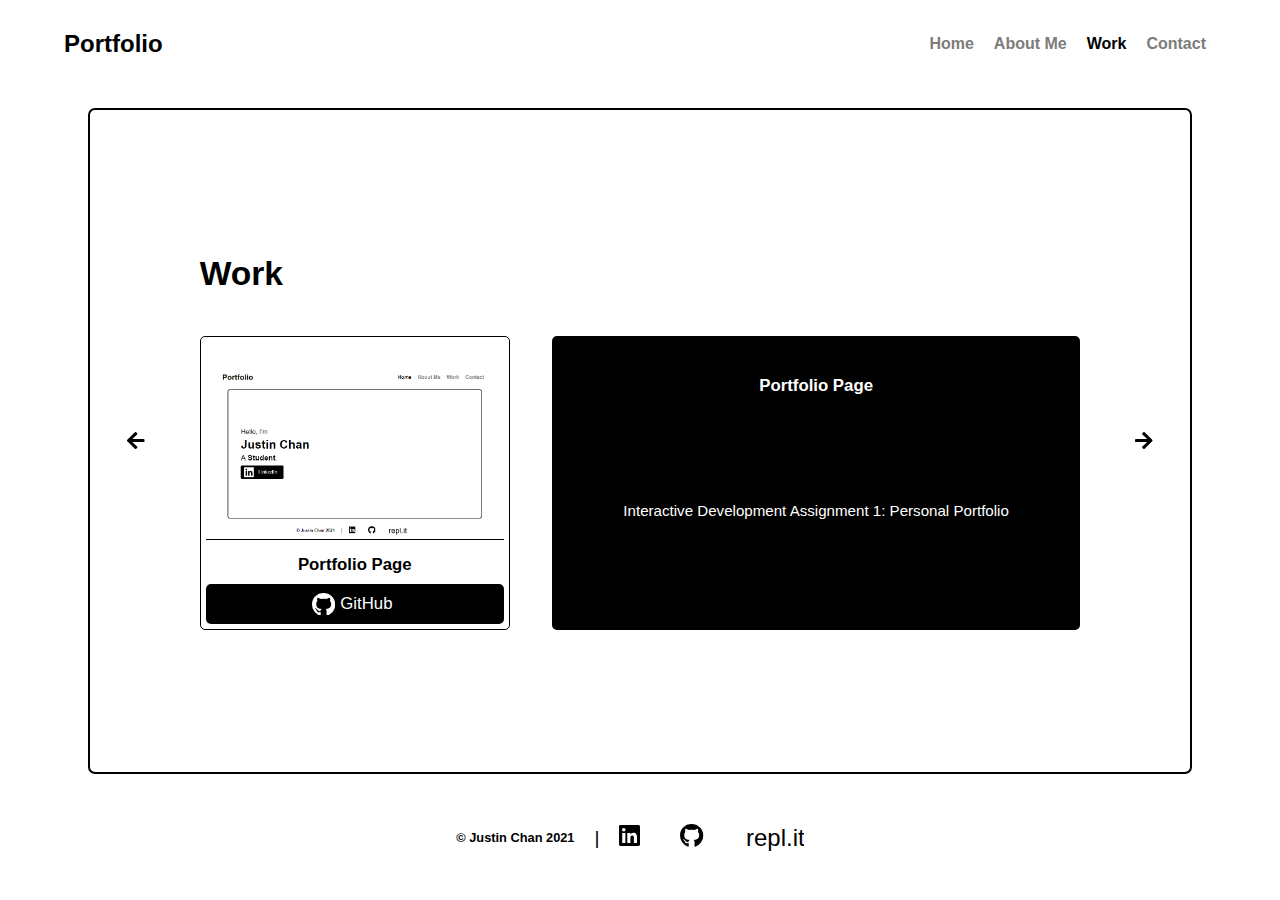
<file: work.html>
<!DOCTYPE html>
<html lang="en">
<head>
    <meta charset="UTF-8">
    <title>Portfolio</title>
    <link rel="stylesheet" href="assets/css/normalize.css">
    <link rel="stylesheet" href="assets/css/style.css">
    <script src="assets/js/script.js" defer></script>
</head>
<body>
    <header>
        <nav class="navbar" id="navbar">
            <h2 class="navbar-header"><a href="index.html">Portfolio</a></h2>
            <ul class="navbar-items">
                <li class="navbar-items_item">
                    <a href="index.html">Home</a>
                </li>
                <li class="navbar-items_item">
                    <a href="about-me.html">About Me</a>
                </li>
                <li class="navbar-items_item active">
                    <a href="work.html">Work</a>
                </li>
                <li class="navbar-items_item">
                    <a href="contact.html">Contact</a>
                </li>
            </ul>
        </nav>
    </header>
    <main>
        <div class="container sb">
            <div class="arrow prev">
                <svg xmlns="http://www.w3.org/2000/svg" width="17.502" height="17.059" viewBox="0 0 17.502 17.059">
                    <path id="Icon_awesome-arrow-left" data-name="Icon awesome-arrow-left" d="M10.059,17.387l-.867.867a.934.934,0,0,1-1.324,0L.273,10.664a.934.934,0,0,1,0-1.324L7.867,1.746a.934.934,0,0,1,1.324,0l.867.867a.939.939,0,0,1-.016,1.34L5.336,8.438H16.563a.935.935,0,0,1,.938.938v1.25a.935.935,0,0,1-.937.938H5.336l4.707,4.484A.932.932,0,0,1,10.059,17.387Z" transform="translate(0.002 -1.471)"/>
                </svg>
            </div>
            <div class="work">
                <div class="projects active" data-id="1">
                    <div class="text">
                        <h1>Work</h1>
                        <div class="holder">
                            <div class="box active">
                                <button onclick="displayDescription(this)">description >></button>
                                <span class="img"><img src="assets/imgs/img.png" alt="project img"></span>
                                <span class="title">Portfolio Page</span>
                                <span class="link">
                                    <a href="https://github.com/jstnde/Assignment-1 " target="_blank">
                                        <svg xmlns="http://www.w3.org/2000/svg" width="23.25" height="22.669" viewBox="0 0 23.25 22.669">
                                            <path id="Icon_awesome-github" data-name="Icon awesome-github" d="M7.777,18.628c0,.094-.108.169-.244.169-.155.014-.262-.061-.262-.169s.108-.169.244-.169S7.777,18.52,7.777,18.628Zm-1.458-.211c-.033.094.061.2.2.23a.22.22,0,0,0,.291-.094c.028-.094-.061-.2-.2-.244A.241.241,0,0,0,6.319,18.417Zm2.072-.08c-.136.033-.23.122-.216.23s.136.155.277.122.23-.122.216-.216S8.527,18.323,8.391,18.337ZM11.475.375A11.24,11.24,0,0,0,0,11.813,11.752,11.752,0,0,0,7.945,23.025c.6.108.811-.263.811-.567s-.014-1.894-.014-2.878c0,0-3.281.7-3.97-1.4,0,0-.534-1.364-1.3-1.716,0,0-1.073-.736.075-.722a2.474,2.474,0,0,1,1.809,1.209,2.478,2.478,0,0,0,3.417.98,2.605,2.605,0,0,1,.75-1.58c-2.62-.291-5.264-.67-5.264-5.18A3.553,3.553,0,0,1,5.363,8.414a4.429,4.429,0,0,1,.122-3.183c.98-.3,3.234,1.266,3.234,1.266a11.074,11.074,0,0,1,5.888,0s2.255-1.575,3.234-1.266a4.427,4.427,0,0,1,.122,3.183,3.644,3.644,0,0,1,1.209,2.761c0,4.523-2.761,4.884-5.381,5.18a2.772,2.772,0,0,1,.8,2.175c0,1.58-.014,3.534-.014,3.919,0,.3.216.675.811.567a11.644,11.644,0,0,0,7.866-11.2A11.494,11.494,0,0,0,11.475.375ZM4.556,16.542c-.061.047-.047.155.033.244s.183.108.244.047.047-.155-.033-.244S4.617,16.481,4.556,16.542Zm-.506-.38c-.033.061.014.136.108.183a.139.139,0,0,0,.2-.033c.033-.061-.014-.136-.108-.183C4.158,16.1,4.083,16.116,4.05,16.162Zm1.519,1.669c-.075.061-.047.2.061.291.108.108.244.122.3.047s.033-.2-.061-.291C5.77,17.77,5.63,17.756,5.569,17.831Zm-.534-.689c-.075.047-.075.169,0,.277s.2.155.262.108a.214.214,0,0,0,0-.291C5.231,17.128,5.109,17.081,5.034,17.142Z" transform="translate(0 -0.375)"></path>
                                        </svg>
                                        <span>GitHub</span>
                                    </a>
                                </span>
                            </div>
                            <div class="box desc">
                                <button onclick="displayDescription(this)">description >></button>
                                <span class="title">Portfolio Page</span>
                                <span class="desc">Interactive Development Assignment 1: Personal Portfolio</span>
                            </div>
                        </div>
                    </div>
                </div>
                <div class="projects" data-id="2">
                    <div class="text">
                        <h1>Work</h1>
                        <div class="holder">
                            <div class="box active">
                                <button onclick="displayDescription(this)">description >></button>
                                <span class="img"><img src="assets/imgs/img.png" alt="project img"></span>
                                <span class="title">Portfolio Page 2</span>
                                <span class="link">
                                    <a href="https://github.com/jstnde/Assignment-1 " target="_blank">
                                        <svg xmlns="http://www.w3.org/2000/svg" width="23.25" height="22.669" viewBox="0 0 23.25 22.669">
                                            <path id="Icon_awesome-github" data-name="Icon awesome-github" d="M7.777,18.628c0,.094-.108.169-.244.169-.155.014-.262-.061-.262-.169s.108-.169.244-.169S7.777,18.52,7.777,18.628Zm-1.458-.211c-.033.094.061.2.2.23a.22.22,0,0,0,.291-.094c.028-.094-.061-.2-.2-.244A.241.241,0,0,0,6.319,18.417Zm2.072-.08c-.136.033-.23.122-.216.23s.136.155.277.122.23-.122.216-.216S8.527,18.323,8.391,18.337ZM11.475.375A11.24,11.24,0,0,0,0,11.813,11.752,11.752,0,0,0,7.945,23.025c.6.108.811-.263.811-.567s-.014-1.894-.014-2.878c0,0-3.281.7-3.97-1.4,0,0-.534-1.364-1.3-1.716,0,0-1.073-.736.075-.722a2.474,2.474,0,0,1,1.809,1.209,2.478,2.478,0,0,0,3.417.98,2.605,2.605,0,0,1,.75-1.58c-2.62-.291-5.264-.67-5.264-5.18A3.553,3.553,0,0,1,5.363,8.414a4.429,4.429,0,0,1,.122-3.183c.98-.3,3.234,1.266,3.234,1.266a11.074,11.074,0,0,1,5.888,0s2.255-1.575,3.234-1.266a4.427,4.427,0,0,1,.122,3.183,3.644,3.644,0,0,1,1.209,2.761c0,4.523-2.761,4.884-5.381,5.18a2.772,2.772,0,0,1,.8,2.175c0,1.58-.014,3.534-.014,3.919,0,.3.216.675.811.567a11.644,11.644,0,0,0,7.866-11.2A11.494,11.494,0,0,0,11.475.375ZM4.556,16.542c-.061.047-.047.155.033.244s.183.108.244.047.047-.155-.033-.244S4.617,16.481,4.556,16.542Zm-.506-.38c-.033.061.014.136.108.183a.139.139,0,0,0,.2-.033c.033-.061-.014-.136-.108-.183C4.158,16.1,4.083,16.116,4.05,16.162Zm1.519,1.669c-.075.061-.047.2.061.291.108.108.244.122.3.047s.033-.2-.061-.291C5.77,17.77,5.63,17.756,5.569,17.831Zm-.534-.689c-.075.047-.075.169,0,.277s.2.155.262.108a.214.214,0,0,0,0-.291C5.231,17.128,5.109,17.081,5.034,17.142Z" transform="translate(0 -0.375)"></path>
                                        </svg>
                                        <span>GitHub</span>
                                    </a>
                                </span>
                            </div>
                            <div class="box desc">
                                <button onclick="displayDescription(this)">description >></button>
                                <span class="title">Portfolio Page 2</span>
                                <span class="desc">Interactive Development Assignment 1: Personal Portfolio</span>
                            </div>
                        </div>
                    </div>
                </div>
            </div>
            <div class="arrow next">
                <svg xmlns="http://www.w3.org/2000/svg" width="17.502" height="17.059" viewBox="0 0 17.502 17.059">
                    <path id="Icon_awesome-arrow-right" data-name="Icon awesome-arrow-right" d="M7.441,2.613l.867-.867a.934.934,0,0,1,1.324,0l7.594,7.59a.934.934,0,0,1,0,1.324L9.633,18.254a.934.934,0,0,1-1.324,0l-.867-.867a.939.939,0,0,1,.016-1.34l4.707-4.484H.938A.935.935,0,0,1,0,10.625V9.375a.935.935,0,0,1,.938-.937H12.164L7.457,3.953A.932.932,0,0,1,7.441,2.613Z" transform="translate(0 -1.471)"/>
                </svg>
            </div>
        </div>
    </main>
    <footer>
        <small>&copy; Justin Chan 2021</small>
        <span>|</span>
        <ul class="footer-items">
            <li class="footer-items_item">
                <a href="https://www.linkedin.com/in/justin-chan-574393211/" target="_blank">
                    <svg xmlns="http://www.w3.org/2000/svg" width="21" height="21" viewBox="0 0 21 21">
                        <path id="Icon_awesome-linkedin" data-name="Icon awesome-linkedin" d="M19.5,1.5H1.5A1.506,1.506,0,0,0,0,3.014V20.986A1.506,1.506,0,0,0,1.5,22.5h18A1.51,1.51,0,0,0,21,20.986V3.014A1.51,1.51,0,0,0,19.5,1.5ZM6.347,19.5H3.234V9.478H6.352V19.5ZM4.791,8.109A1.8,1.8,0,1,1,6.6,6.3,1.805,1.805,0,0,1,4.791,8.109ZM18.014,19.5H14.9V14.625c0-1.163-.023-2.658-1.617-2.658-1.622,0-1.87,1.266-1.87,2.573V19.5H8.3V9.478h2.986v1.369h.042A3.278,3.278,0,0,1,14.278,9.23c3.15,0,3.736,2.077,3.736,4.777Z" transform="translate(0 -1.5)"/>
                    </svg>
                </a>
            </li>
            <li class="footer-items_item">
                <a href="https://github.com/jstnde" target="_blank">
                    <svg xmlns="http://www.w3.org/2000/svg" width="23.25" height="22.669" viewBox="0 0 23.25 22.669">
                        <path id="Icon_awesome-github" data-name="Icon awesome-github" d="M7.777,18.628c0,.094-.108.169-.244.169-.155.014-.262-.061-.262-.169s.108-.169.244-.169S7.777,18.52,7.777,18.628Zm-1.458-.211c-.033.094.061.2.2.23a.22.22,0,0,0,.291-.094c.028-.094-.061-.2-.2-.244A.241.241,0,0,0,6.319,18.417Zm2.072-.08c-.136.033-.23.122-.216.23s.136.155.277.122.23-.122.216-.216S8.527,18.323,8.391,18.337ZM11.475.375A11.24,11.24,0,0,0,0,11.813,11.752,11.752,0,0,0,7.945,23.025c.6.108.811-.263.811-.567s-.014-1.894-.014-2.878c0,0-3.281.7-3.97-1.4,0,0-.534-1.364-1.3-1.716,0,0-1.073-.736.075-.722a2.474,2.474,0,0,1,1.809,1.209,2.478,2.478,0,0,0,3.417.98,2.605,2.605,0,0,1,.75-1.58c-2.62-.291-5.264-.67-5.264-5.18A3.553,3.553,0,0,1,5.363,8.414a4.429,4.429,0,0,1,.122-3.183c.98-.3,3.234,1.266,3.234,1.266a11.074,11.074,0,0,1,5.888,0s2.255-1.575,3.234-1.266a4.427,4.427,0,0,1,.122,3.183,3.644,3.644,0,0,1,1.209,2.761c0,4.523-2.761,4.884-5.381,5.18a2.772,2.772,0,0,1,.8,2.175c0,1.58-.014,3.534-.014,3.919,0,.3.216.675.811.567a11.644,11.644,0,0,0,7.866-11.2A11.494,11.494,0,0,0,11.475.375ZM4.556,16.542c-.061.047-.047.155.033.244s.183.108.244.047.047-.155-.033-.244S4.617,16.481,4.556,16.542Zm-.506-.38c-.033.061.014.136.108.183a.139.139,0,0,0,.2-.033c.033-.061-.014-.136-.108-.183C4.158,16.1,4.083,16.116,4.05,16.162Zm1.519,1.669c-.075.061-.047.2.061.291.108.108.244.122.3.047s.033-.2-.061-.291C5.77,17.77,5.63,17.756,5.569,17.831Zm-.534-.689c-.075.047-.075.169,0,.277s.2.155.262.108a.214.214,0,0,0,0-.291C5.231,17.128,5.109,17.081,5.034,17.142Z" transform="translate(0 -0.375)"/>
                    </svg>
                </a>
            </li>
            <li class="footer-items_item">
                <a href="https://replit.com/@jstnde" target="_blank">
                    <svg xmlns="http://www.w3.org/2000/svg" width="60" height="32" viewBox="0 0 56 32">
                        <text id="repl.it" transform="translate(0 26)" font-size="24" font-family="SegoeUI-Light, Segoe UI" font-weight="300"><tspan x="0" y="0">repl.it</tspan></text>
                    </svg>
                </a>
            </li>
        </ul>
    </footer>
</body>
</html>
</file>
<file: assets/css/style.css>
* {
    font-family: 'Roboto', sans-serif;
}

dl, ol, ul {
    list-style: none;
}

a {
    color: inherit;
    text-decoration: none;
}

a:hover {
    color: inherit;
    text-decoration: none;
}

body {
    display: flex;
    flex-direction: column;
    justify-content: space-between;
    min-height: 98vh;
    height: 98vh;
}

/*header*/
header {
    display: flex;
    flex-direction: row;
    justify-content: center;
    height: 10%;
}

nav {
    display: flex;
    flex-direction: row;
    justify-content: space-between;
    width: 90%;
}

.navbar-header {
    display: flex;
    align-items: center;
}

.navbar-items {
    display: flex;
    align-items: center;
    list-style: none;
    padding: 0;
}

.navbar-items_item {
    display: inline-block;
    padding: 10px;
    font-weight: 700;
    color: #7c7c7c;
}

.navbar-items_item.active {
    color: #000;
}

.navbar-items_item a:hover {
    border-bottom: 3px solid #000;
}

.navbar-items-burger {
    display: none;
}

/*page*/
main {
    display: flex;
    justify-content: center;
    align-items: center;
    height: 75%;
}

.container {
    display: flex;
    align-items: center;
    width: 86%;
    height: 100%;
    border: 2px solid black;
    border-radius: 7px;
}

.container.center {
    justify-content: center;
}

.container.sb {
    justify-content: space-between;
}

/*index*/
.intro {
    width: 90%;
}

.intro div {
    margin: 7px 0;
}

.intro-greeting {
    font-size: 1.3rem;
    font-weight: 300;
}

.intro-name {
    font-size: 2.4rem;
    font-weight: 600;
}

.intro-extra {
    font-size: 1.5rem;
}

.word {
    display: none;
    visibility: hidden;
}

.word.active {
    display: inline-block;
    visibility: visible;
}

.intro a {
    display: flex;
    justify-content: space-evenly;
    align-items: center;
    width: 125px;
    margin: 10px 0;
    padding: 5px;
    background-color: #000;
    border: 1px solid #000;
    border-radius: 5px;
    fill: #fff;
    color: #fff;
}

.intro a span {
    margin: 0 10px;
}

/*about me*/
.arrow {
    flex-basis: 5%;
    display: flex;
    justify-content: center;
}

.arrow.prev {
    justify-content: flex-end;
}

.arrow.next {
    justify-content: flex-start;
}

.arrow svg:hover {
    cursor: pointer;
}

.about {
    flex-basis: 80%;
    display: flex;
    justify-content: center;
}

.about div {
    display: none;
}

.about .active {
    display: unset;
}

.about-me.active {
    display: block;
    width: 70%;
    text-align: center;
    font-size: 1.05rem;
}

.about-me p {
    color: #5f6067;
}

.about-me div {
    display: flex;
    justify-content: space-between;
    flex-wrap: wrap;
    margin: 50px 0 10px 0;
}

.about-me div a {
    display: flex;
    justify-content: space-evenly;
    align-items: center;
    padding: 10px 5px;
    border-radius: 5px;
    fill: #000;
    color: #000;
}

.about-me div a span {
    margin-left: 10px;
}

.about-me div a:hover span {
    text-decoration: underline;
}

.skills.active {
    display: flex;
    justify-content: space-between;
    width: 100%;
    font-size: 1.05rem;
}

.skills .text {
    display: flex;
    flex-direction: column;
    justify-content: center;
    flex-basis: 40%;
}

.skills .text p {
    color: #5f6067;
}

.skills .visual {
    display: flex;
    flex-wrap: wrap;
    justify-content: space-evenly;
    align-items: center;
    flex-basis: 50%;
}

.visual .box {
    display: flex;
    justify-content: center;
    align-items: center;
    height: 100px;
    width: 100px;
    margin: 10px;
    background-color: #fff;
    border: 1px solid #000;
    border-radius: 5px;
    transition: background-color .3s, fill .3s;
    position: relative;
}

.tooltip {
    visibility: hidden;
    width: 100px;
    background-color: #fff;
    color: #000;
    text-align: center;
    border: 1px solid #484545;
    border-radius: 5px;
    padding: 5px 0;
    transition: visibility .15s, background-color .3s, color .3s;

    position: absolute;
    z-index: 1;
    bottom: 110%;
 }

.tooltip:hover {
    background-color: #000;
    color: #fff;
}

.visual .box:hover {
    background-color: #000;
    fill: #fff;
    box-shadow: -7px -7px 7px #fff, 10px 10px 25px #aeaec0;
}

.box:hover .tooltip {
    visibility: visible;
}

.education.active {
    display: flex;
    justify-content: space-between;
    width: 100%;
    font-size: 1.05rem;
}

.education .text {
    display: block;
    width: 100%;
}

.education .text .holder {
    display: flex;
    flex-wrap: wrap;
    flex-direction: row;
    justify-content: space-between;
    width: 100%;
}

.education .text .holder .box {
    display: block;
    margin: 20px 0;
}

.education .text .holder .box span {
    display: block;
    color: #4d4d4d;
    transition: color .3s;
}

.education .text .holder .box:hover span {
    color: #000;
}

.education .text .holder .box .time {
    font-size: 1.15em;
}

.work-experience.active {
    display: flex;
    justify-content: space-between;
    width: 100%;
    font-size: 1.05rem;
}

.work-experience .text {
    display: block;
    width: 100%;
}

.work-experience .text .holder {
    display: flex;
    flex-wrap: wrap;
    flex-direction: row;
    justify-content: space-between;
    width: 100%;
}

.work-experience .text .holder .box {
    display: block;
    margin: 20px 0;
}

.work-experience .text .holder .box span {
    display: block;
    color: #4d4d4d;
    transition: color .3s;
}

.work-experience .text .holder .box:hover span {
    color: #000;
}

.work-experience .text .holder .box .time {
    font-size: 1.15em;
}

/*work*/
.work {
    flex-basis: 80%;
    display: flex;
    justify-content: center;
}

.work div {
    display: none;
}

.work .active {
    display: unset;
}

.projects.active {
    display: flex;
    justify-content: space-between;
    width: 100%;
    font-size: 1.05rem;
}

.projects .text {
    display: block;
    width: 100%;
}

.projects .text .holder {
    display: flex;
    flex-wrap: wrap;
    flex-direction: row;
    justify-content: space-between;
    width: 100%;
}

.projects .text .holder .box {
    display: block;
    margin: 20px 0;
    width: 35%;
    border: 1px solid #000;
    border-radius: 5px;
    text-align: center;
    transition: box-shadow .3s;
}

.projects .text .holder .box:hover {
    box-shadow: -7px -7px 7px #fff, 10px 10px 25px #aeaec0;
}

.projects .text .holder .box.desc {
    flex-basis: 60%;
    background-color: rgba(0, 0, 0, 100%);
    color: rgba(255, 255, 255, 100%);
    border: none;
    transition: visibility .3s, background-color .3s, color .3s, box-shadow .3s;
}

.projects .text .holder .box.desc span.title{
    margin: 10px 0;
}

.projects .text .holder .box.desc span.desc{
    display: flex;
    justify-content: center;
    align-items: center;
    height: 65%;
    font-size: 0.9em;
    font-weight: 300;
}

.projects .text .holder .box button {
    height: 25px;
    width: 100%;
    background: transparent;
    border: none;
    text-align: right;
    font-size: 0.8em;
    visibility: hidden;
}

.projects .text .holder .box.desc button {
    color: #fff;
    visibility: hidden;
}

.projects .text .holder .box button:hover {
    cursor: pointer;
    font-weight: 600;
    text-decoration: underline;
}

.projects .text .holder .box span {
    display: block;
    padding: 5px;
}

.projects .text .holder .box .img img {
    width: 100%;
    height: auto;
    border-bottom: 1px solid #000;
}

.projects .text .holder .box .title {
    font-size: 1em;
    font-weight: 700;
}

.projects .text .holder .box .link a {
    display: flex;
    justify-content: center;
    align-items: center;
    height: 40px;
    background-color: #000;
    border-radius: 5px;
    fill: #fff;
    color: #fff;
}

/*contact*/
.contact {
    flex-basis: 80%;
    display: flex;
    justify-content: center;
}

.contact .text {
    width: fit-content;
    min-width: 350px;
    text-align: center;
    padding: 50px;
    background-color: #000;
    color: #fff;
    transition: background-color.2s, color .2s;
}

.contactList {
    display: flex;
    flex-direction: column;
    justify-content: space-evenly;
    min-height: 200px;
}

.contactList a {
    display: flex;
    justify-content: space-between;
    align-items: center;
}

.contactList a svg {
    width: 30px;
}

.contactList a svg path {
    transition: fill .2s, stroke .2s;
}

.contactList a span {
    width: 300px;
    text-align: left;
}

.contactList a:hover span {
    text-decoration: underline;
}

.contactList a svg path {
    fill: #000;
    stroke: #fff;
}

.contactList .email svg path:last-child {
    fill: #000;
    stroke: #fff;
}

.contactList a:hover svg path {
    fill: #fff;
    stroke: #fff;
}

.contactList .email:hover svg path:last-child {
    fill: #fff;
    stroke: #000;
}

/*responsiveness*/
@media screen and (max-width: 560px) {

    /*work*/
    .projects .text .holder .box {
        width: 100%;
        display: none;
    }

    .projects .text .holder .box.active {
        display: block;
    }

    .projects .text .holder .box.active button {
        visibility: visible;
    }

    .projects .text .holder .box.desc.active {
        width: 100%;
        flex-basis: 100%;
        height: 313px;
    }

    /*contact*/
    .contact .text {
        padding: 10%;
        background-color: transparent;
        color: #000;
    }

    .contactList a svg path {
        fill: #fff;
        stroke: #000;
    }

    .contactList .email svg path:last-child {
        fill: #fff;
        stroke: #000;
    }

    .contactList a:hover svg path {
        fill: #000;
        stroke: #000;
    }

    .contactList .email:hover svg path:last-child {
        fill: #000;
        stroke: #fff;
    }
}

/*footer*/
footer {
    display: flex;
    justify-content: center;
    align-items: center;
    height: 10%;
}

footer small {
    font-weight: 700;
    margin-right: 20px;
}

footer span {
    font-size: 1.2em;
}

.footer-items {
    display: flex;
    align-items: center;
    list-style: none;
    padding: 0;
}

.footer-items_item {
    display: inline-block;
    padding: 10px;
    margin: 0 10px;
}
</file>
